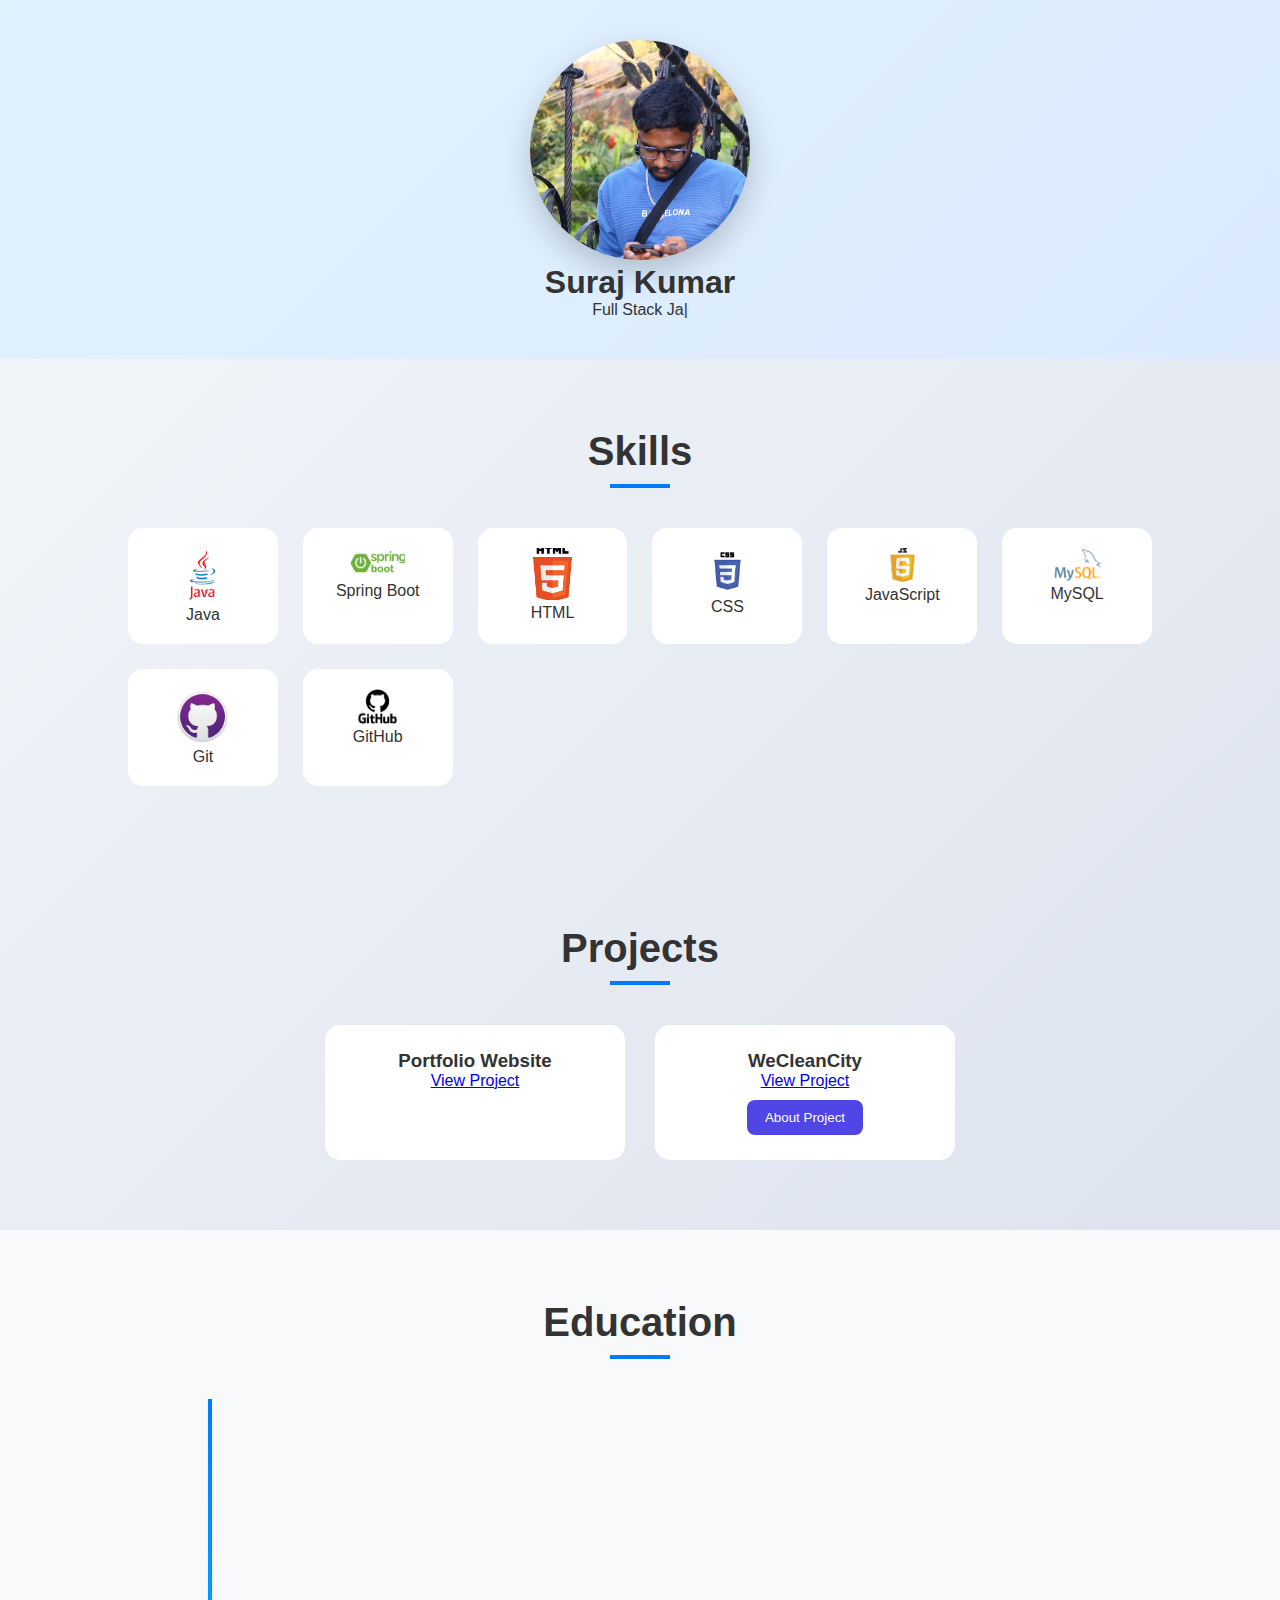
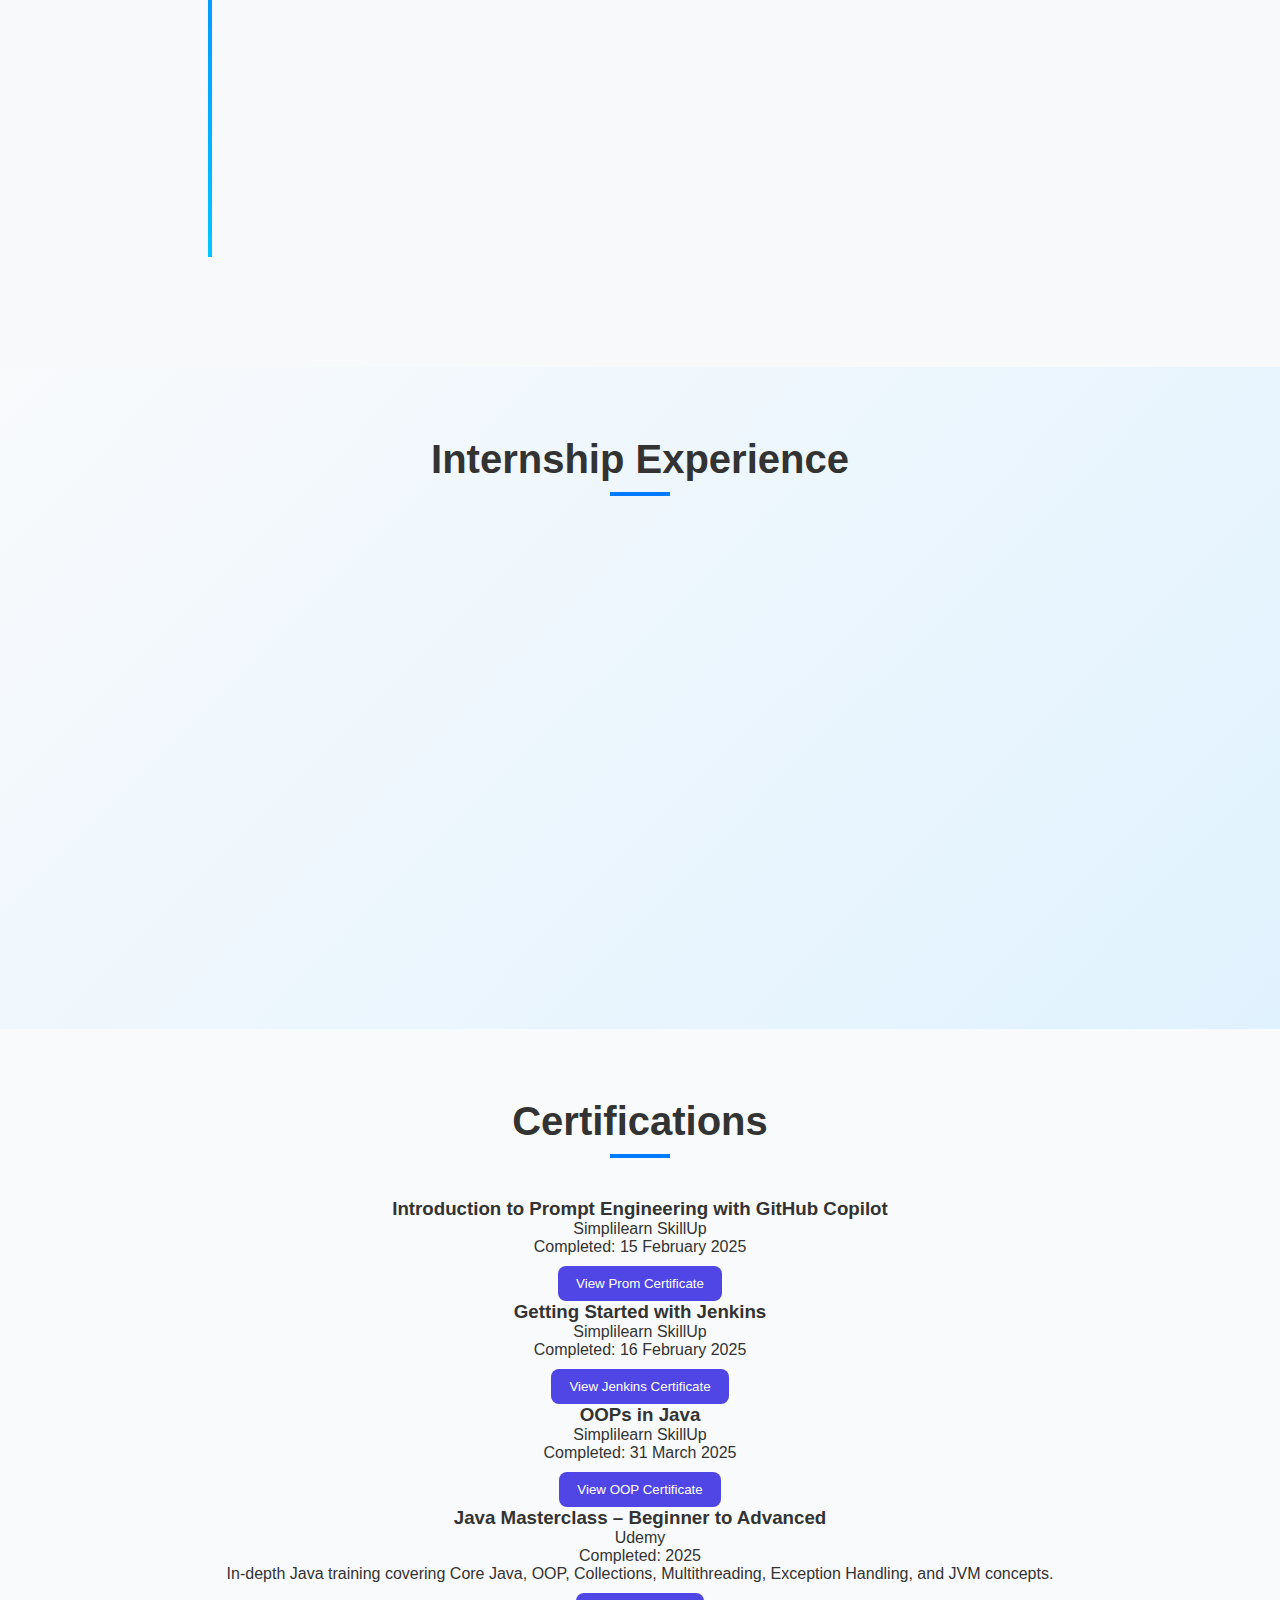
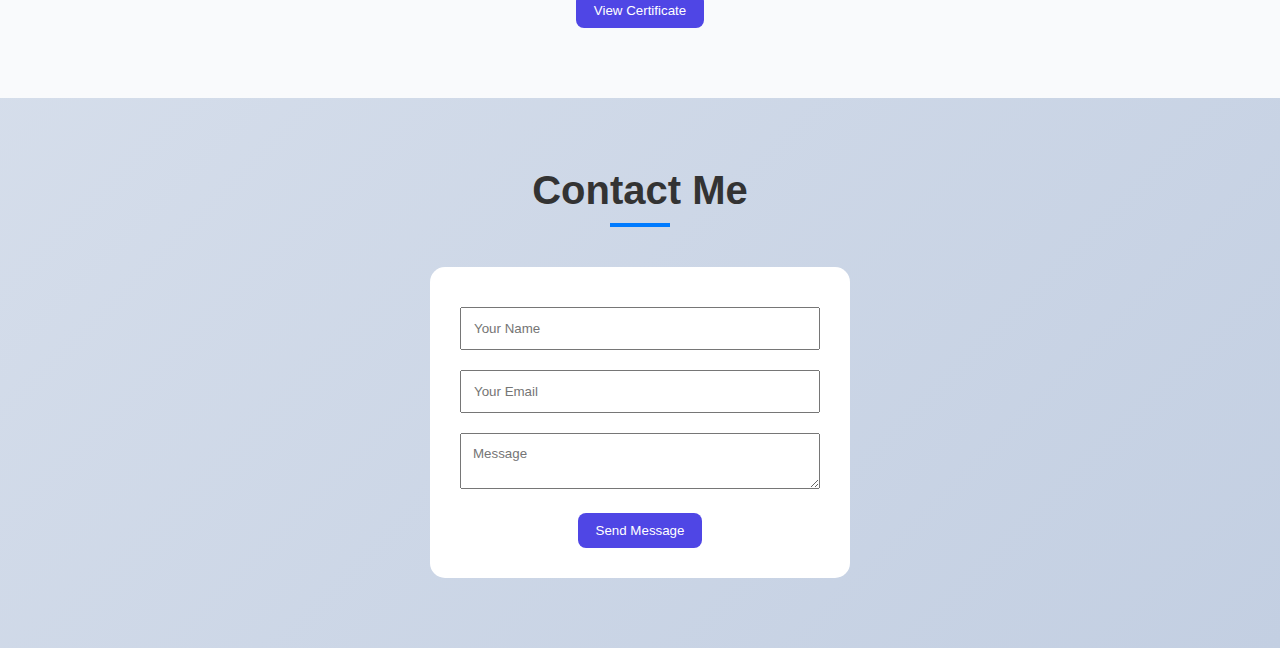
<file: index.html>
<!DOCTYPE html>
<html lang="en">
<head>
    <meta charset="UTF-8">
    <title>Suraj Kumar | Portfolio</title>
    <meta name="viewport" content="width=device-width, initial-scale=1.0">
    <link rel="stylesheet" href="index.css">
</head>
<body>

<header class="header">
    <img src="mypic.jpg" alt="Suraj Kumar" class="profile-img">
    <h1>Suraj Kumar</h1>
    <p id="typing-text"></p>
</header>

<section id="skills">
    <h2>Skills</h2>
    <div class="skills-grid">
        <div class="skill"><img src="java.png"><p>Java</p></div>
        <div class="skill"><img src="springboot.png"><p>Spring Boot</p></div>
        <div class="skill"><img src="html.png"><p>HTML</p></div>
        <div class="skill"><img src="css.png"><p>CSS</p></div>
        <div class="skill"><img src="js.png"><p>JavaScript</p></div>
        <div class="skill"><img src="mysql.png"><p>MySQL</p></div>
        <div class="skill"><img src="git.jpeg"><p>Git</p></div>
        <div class="skill"><img src="github.png"><p>GitHub</p></div>
    </div>
</section>

<section id="projects">
    <h2>Projects</h2>
    <div class="projects-grid">
        <div class="project">
            <h3>Portfolio Website</h3>
            <p><a href="index.html" target="_blank">View Project</a></p>
        </div>

        <div class="project">
            <h3>WeCleanCity</h3>
            <p><a href="https://wecleancity.in/app1/" target="_blank">View Project</a></p>
            <button id="btn">About Project</button>
        </div>
    </div>
</section>

<section id="education">
    <h2>Education</h2>
    <div class="timeline">

        <div class="timeline-item">
            <span class="icon">🎓</span>
            <h3>B.Tech – Computer Science</h3>
            <p class="company">P.A College of Engineering & Technology</p>
            <p class="date">2022 – 2026</p>
            <p class="desc">Java, DSA, DBMS, OS, Spring Boot & Web Development.</p>
        </div>

        <div class="timeline-item">
            <span class="icon">📘</span>
            <h3>Senior Secondary (12th)</h3>
            <p class="company">Sarvodaya High School (Bihar Board)</p>
            <p class="date">2020 – 2021</p>
            <p class="desc">PCM – Physics, Chemistry, Mathematics.</p>
        </div>

        <div class="timeline-item">
            <span class="icon">📗</span>
            <h3>Secondary (10th)</h3>
            <p class="company">Ram Piyar Singh High School</p>
            <p class="date">2018 – 2019</p>
            <p class="desc">Strong foundation in Maths & Science.</p>
        </div>

    </div>
</section>

<section id="experience">
    <h2>Internship Experience</h2>
    <div class="experience-container">

        <div class="experience-card">
            <span class="exp-icon">🌐</span>
            <h3>Web Development Intern</h3>
            <p class="company">InternPe</p>
            <p class="duration">02 Dec 2024 – 29 Dec 2024</p>
            <ul>
                <li>Developed responsive web pages using HTML, CSS, and JavaScript.</li>
                <li>Created clean and user-friendly UI components.</li>
                <li>Applied best practices for responsive design.</li>
                <li>Improved frontend development fundamentals.</li>
            </ul>
        </div>

        <div class="experience-card">
            <span class="exp-icon">☕</span>
            <h3>Java Programming Intern</h3>
            <p class="company">InternPe</p>
            <p class="duration">23 Dec 2024 – 19 Jan 2025</p>
            <ul>
                <li>Worked on core Java programming concepts.</li>
                <li>Implemented OOP principles such as inheritance and polymorphism.</li>
                <li>Practiced logical problem-solving using Java.</li>
                <li>Strengthened understanding of Java application structure.</li>
            </ul>
        </div>

        <div class="experience-card">
            <span class="exp-icon">🖥️</span>
            <h3>Web Development Intern</h3>
            <p class="company">Unisights Management Consultancy Pvt. Ltd.</p>
            <p class="duration">01 Sep 2025 – 01 Dec 2025</p>
            <ul>
                <li>Developed and optimized server-side logic.</li>
                <li>Built and integrated REST APIs.</li>
                <li>Worked with databases for CRUD operations.</li>
                <li>Collaborated with frontend and UI/UX teams.</li>
                <li>Ensured scalability, security, and performance.</li>
            </ul>
        </div>

    </div>
</section>

<section id="certifications" class="certifications-section">
    <h2 class="section-title">Certifications</h2>
    <div class="certifications-container">

        <div class="cert-card" data-cert="prompt-engineering">
            <h3>Introduction to Prompt Engineering with GitHub Copilot</h3>
            <p class="platform">Simplilearn SkillUp</p>
            <p class="date">Completed: 15 February 2025</p>
            <button class="view-cert-btn" data-file="prom.jpg">View Prom Certificate</button>
        </div>

        <div class="cert-card" data-cert="jenkins">
            <h3>Getting Started with Jenkins</h3>
            <p class="platform">Simplilearn SkillUp</p>
            <p class="date">Completed: 16 February 2025</p>
            <button class="view-cert-btn" data-file="jen.jpg">View Jenkins Certificate</button>
        </div>

        <div class="cert-card" data-cert="oops-java">
            <h3>OOPs in Java</h3>
            <p class="platform">Simplilearn SkillUp</p>
            <p class="date">Completed: 31 March 2025</p>
            <button class="view-cert-btn" data-file="oop.jpg">View OOP Certificate</button>
        </div>

        <div class="cert-card highlight" data-cert="java-masterclass">
            <h3>Java Masterclass – Beginner to Advanced</h3>
            <p class="platform">Udemy</p>
            <p class="date">Completed: 2025</p>
            <p class="desc">
                In-depth Java training covering Core Java, OOP, Collections,
                Multithreading, Exception Handling, and JVM concepts.
            </p>
            <button class="view-cert-btn" data-file="java_masterclass.jpg">View Certificate</button>
        </div>

    </div>
</section>

<section id="contact">
    <h2>Contact Me</h2>
    <form id="contactForm">
        <input type="text" placeholder="Your Name" required>
        <input type="email" placeholder="Your Email" required>
        <textarea placeholder="Message" required></textarea>
        <button type="submit">Send Message</button>
    </form>
</section>

<script src="index.js"></script>
</body>
</html>
</file>
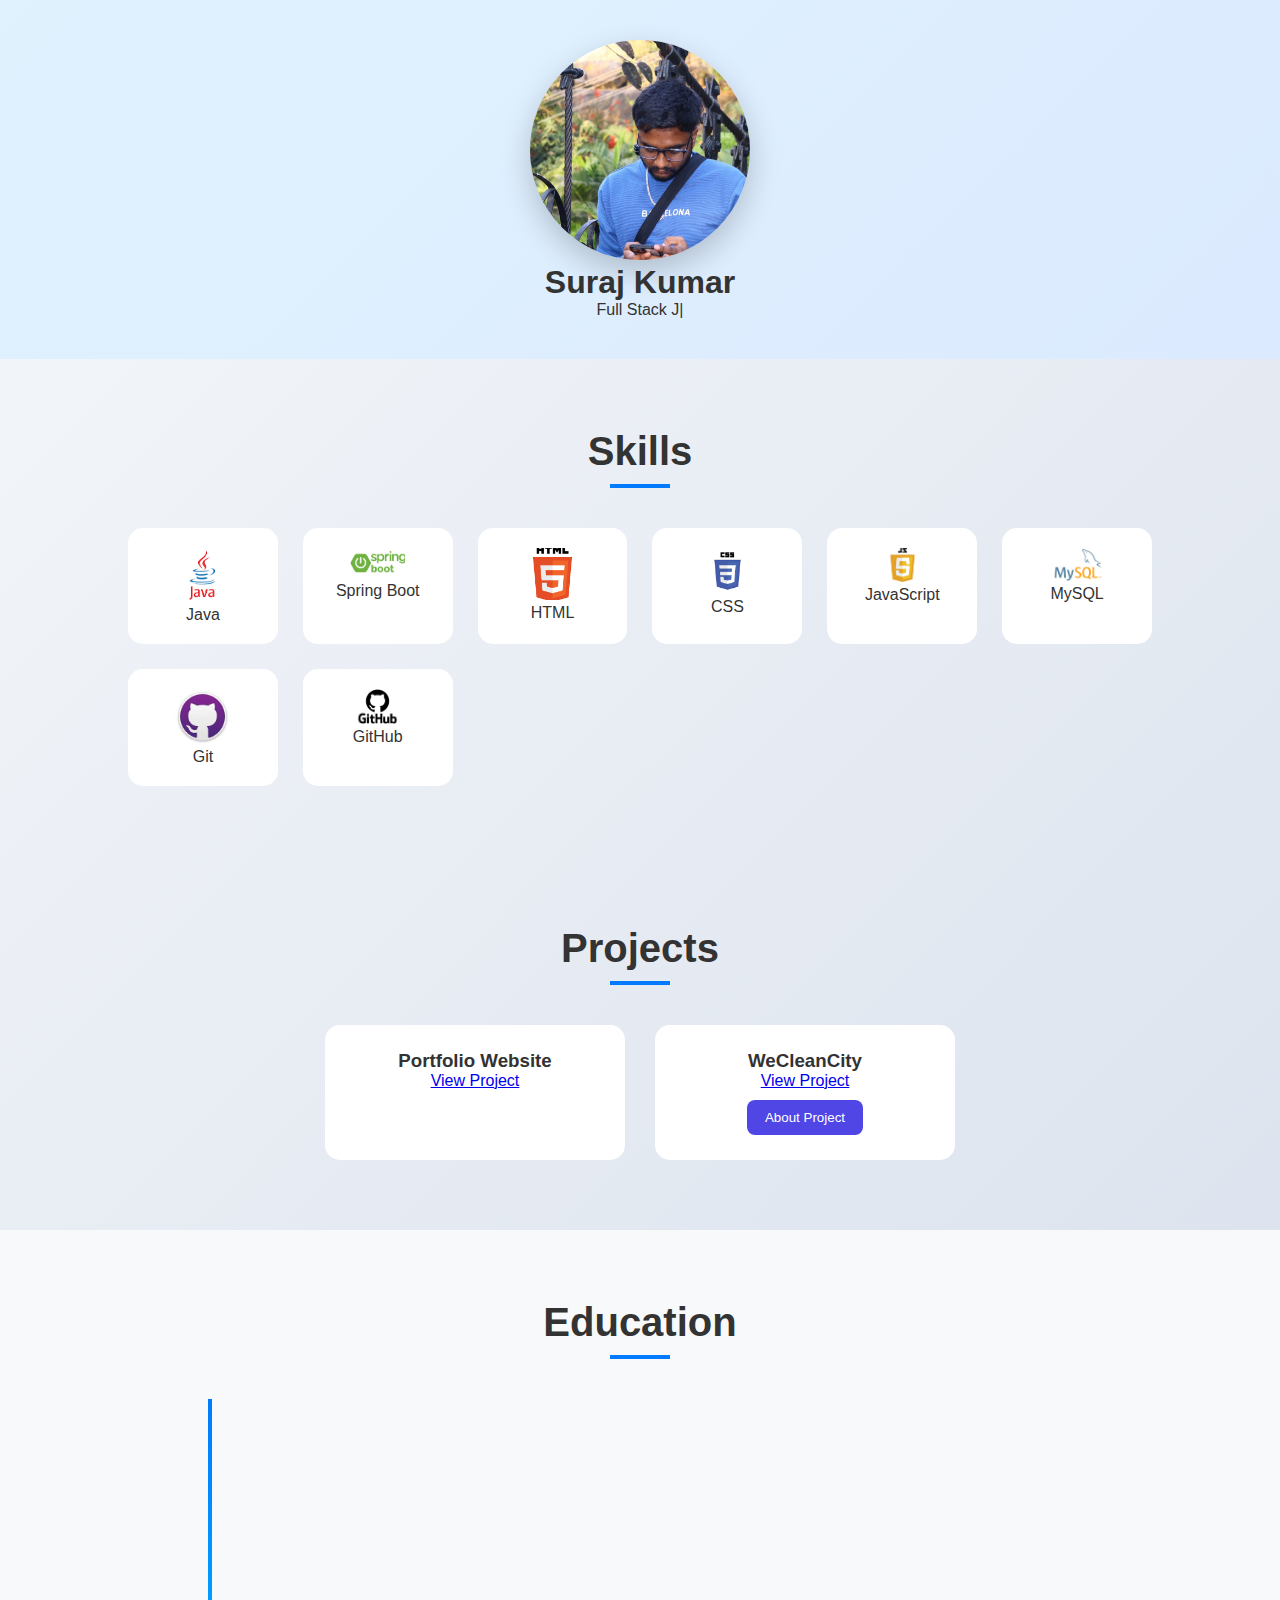
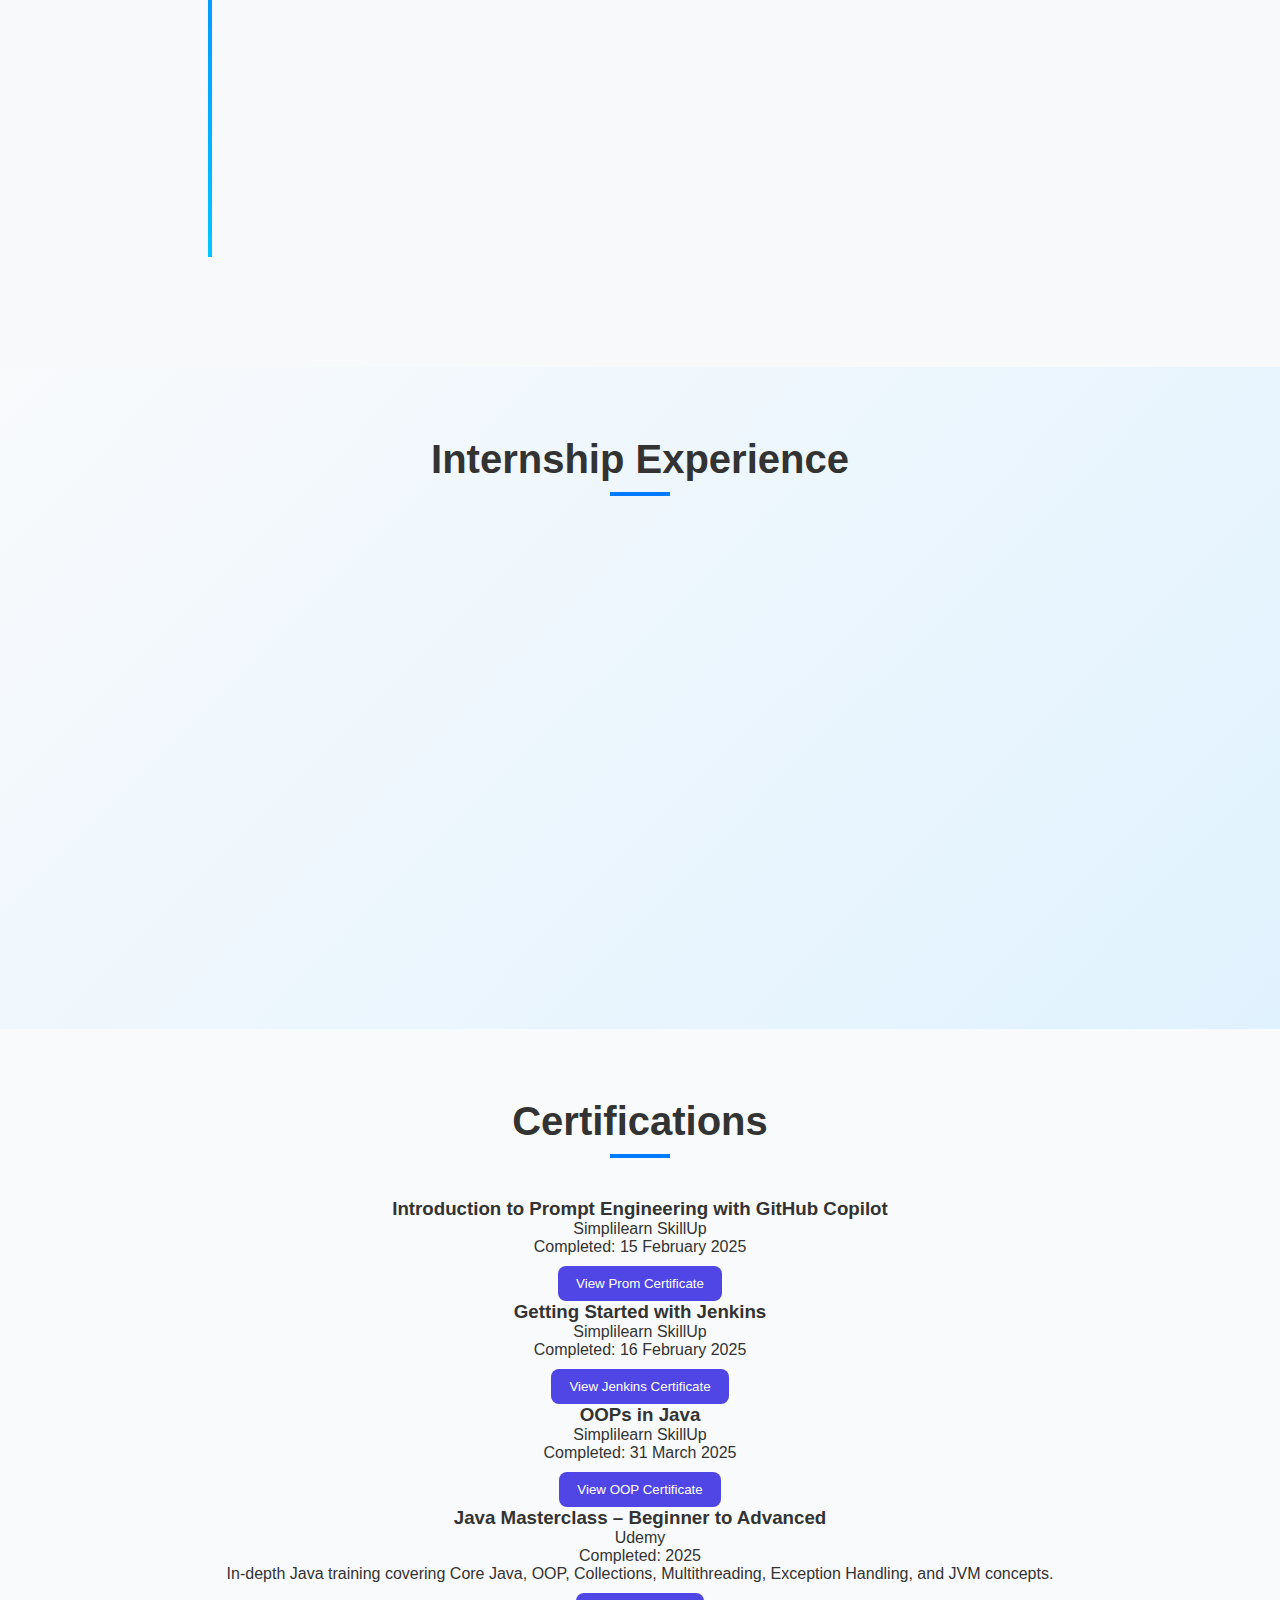
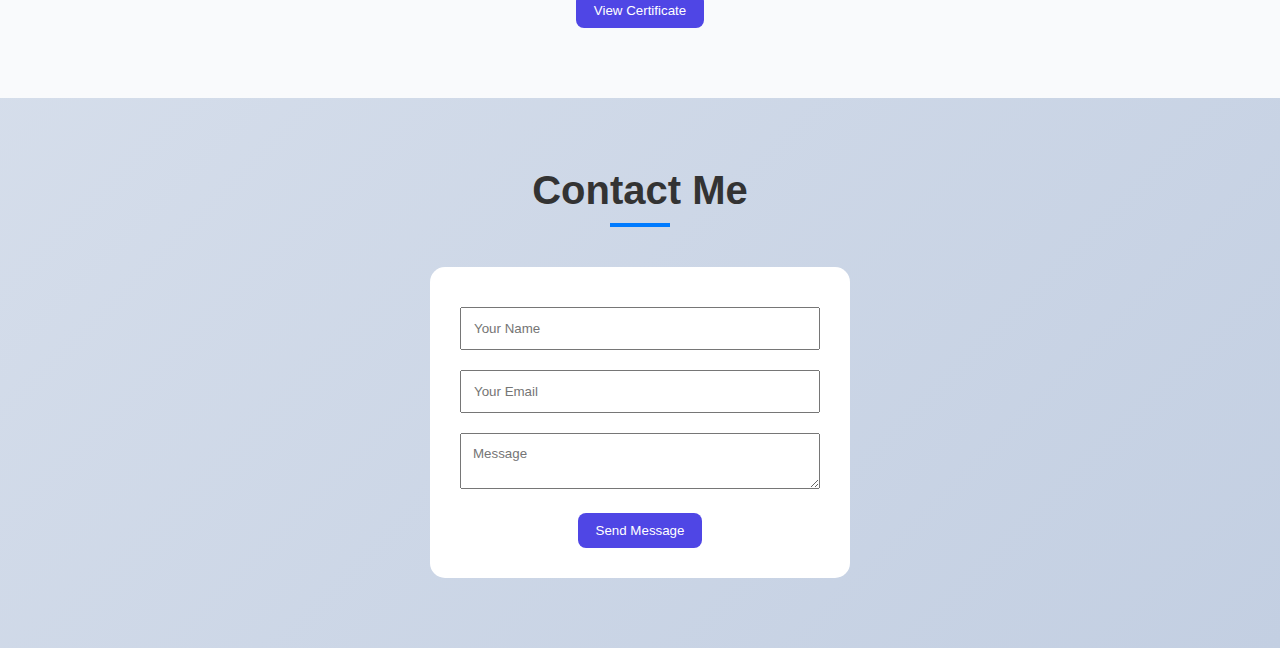
<file: src/main/resources/static/index.html>
<!DOCTYPE html>
<html lang="en">
<head>
    <meta charset="UTF-8">
    <title>Suraj Kumar | Portfolio</title>
    <meta name="viewport" content="width=device-width, initial-scale=1.0">
    <link rel="stylesheet" href="index.css">
</head>
<body>

<header class="header">
    <img src="mypic.jpg" alt="Suraj Kumar" class="profile-img">
    <h1>Suraj Kumar</h1>
    <p id="typing-text"></p>
</header>

<section id="skills">
    <h2>Skills</h2>
    <div class="skills-grid">
        <div class="skill"><img src="java.png"><p>Java</p></div>
        <div class="skill"><img src="springboot.png"><p>Spring Boot</p></div>
        <div class="skill"><img src="html.png"><p>HTML</p></div>
        <div class="skill"><img src="css.png"><p>CSS</p></div>
        <div class="skill"><img src="js.png"><p>JavaScript</p></div>
        <div class="skill"><img src="mysql.png"><p>MySQL</p></div>
        <div class="skill"><img src="git.jpeg"><p>Git</p></div>
        <div class="skill"><img src="github.png"><p>GitHub</p></div>
    </div>
</section>

<section id="projects">
    <h2>Projects</h2>
    <div class="projects-grid">
        <div class="project">
            <h3>Portfolio Website</h3>
            <p><a href="http://localhost:8080/index.html" target="_blank">View Project</a></p>
        </div>

        <div class="project">
            <h3>WeCleanCity</h3>
            <p><a href="https://wecleancity.in/app1/" target="_blank">View Project</a></p>
            <button id="btn">About Project</button>
        </div>
    </div>
</section>

<section id="education">
    <h2>Education</h2>
    <div class="timeline">

        <div class="timeline-item">
            <span class="icon">🎓</span>
            <h3>B.Tech – Computer Science</h3>
            <p class="company">P.A College of Engineering & Technology</p>
            <p class="date">2022 – 2026</p>
            <p class="desc">Java, DSA, DBMS, OS, Spring Boot & Web Development.</p>
        </div>

        <div class="timeline-item">
            <span class="icon">📘</span>
            <h3>Senior Secondary (12th)</h3>
            <p class="company">Sarvodaya High School (Bihar Board)</p>
            <p class="date">2020 – 2021</p>
            <p class="desc">PCM – Physics, Chemistry, Mathematics.</p>
        </div>

        <div class="timeline-item">
            <span class="icon">📗</span>
            <h3>Secondary (10th)</h3>
            <p class="company">Ram Piyar Singh High School</p>
            <p class="date">2018 – 2019</p>
            <p class="desc">Strong foundation in Maths & Science.</p>
        </div>

    </div>
</section>

<section id="experience">
    <h2>Internship Experience</h2>
    <div class="experience-container">

        <div class="experience-card">
            <span class="exp-icon">🌐</span>
            <h3>Web Development Intern</h3>
            <p class="company">InternPe</p>
            <p class="duration">02 Dec 2024 – 29 Dec 2024</p>
            <ul>
                <li>Developed responsive web pages using HTML, CSS, and JavaScript.</li>
                <li>Created clean and user-friendly UI components.</li>
                <li>Applied best practices for responsive design.</li>
                <li>Improved frontend development fundamentals.</li>
            </ul>
        </div>

        <div class="experience-card">
            <span class="exp-icon">☕</span>
            <h3>Java Programming Intern</h3>
            <p class="company">InternPe</p>
            <p class="duration">23 Dec 2024 – 19 Jan 2025</p>
            <ul>
                <li>Worked on core Java programming concepts.</li>
                <li>Implemented OOP principles such as inheritance and polymorphism.</li>
                <li>Practiced logical problem-solving using Java.</li>
                <li>Strengthened understanding of Java application structure.</li>
            </ul>
        </div>

        <div class="experience-card">
            <span class="exp-icon">🖥️</span>
            <h3>Web Development Intern</h3>
            <p class="company">Unisights Management Consultancy Pvt. Ltd.</p>
            <p class="duration">01 Sep 2025 – 01 Dec 2025</p>
            <ul>
                <li>Developed and optimized server-side logic.</li>
                <li>Built and integrated REST APIs.</li>
                <li>Worked with databases for CRUD operations.</li>
                <li>Collaborated with frontend and UI/UX teams.</li>
                <li>Ensured scalability, security, and performance.</li>
            </ul>
        </div>

    </div>
</section>

<section id="certifications" class="certifications-section">
    <h2 class="section-title">Certifications</h2>
    <div class="certifications-container">

        <div class="cert-card" data-cert="prompt-engineering">
            <h3>Introduction to Prompt Engineering with GitHub Copilot</h3>
            <p class="platform">Simplilearn SkillUp</p>
            <p class="date">Completed: 15 February 2025</p>
            <button class="view-cert-btn" data-file="prom.jpg">View Prom Certificate</button>
        </div>

        <div class="cert-card" data-cert="jenkins">
            <h3>Getting Started with Jenkins</h3>
            <p class="platform">Simplilearn SkillUp</p>
            <p class="date">Completed: 16 February 2025</p>
            <button class="view-cert-btn" data-file="jen.jpg">View Jenkins Certificate</button>
        </div>

        <div class="cert-card" data-cert="oops-java">
            <h3>OOPs in Java</h3>
            <p class="platform">Simplilearn SkillUp</p>
            <p class="date">Completed: 31 March 2025</p>
            <button class="view-cert-btn" data-file="oop.jpg">View OOP Certificate</button>
        </div>

        <div class="cert-card highlight" data-cert="java-masterclass">
            <h3>Java Masterclass – Beginner to Advanced</h3>
            <p class="platform">Udemy</p>
            <p class="date">Completed: 2025</p>
            <p class="desc">
                In-depth Java training covering Core Java, OOP, Collections,
                Multithreading, Exception Handling, and JVM concepts.
            </p>
            <button class="view-cert-btn" data-file="java_masterclass.jpg">View Certificate</button>
        </div>

    </div>
</section>

<section id="contact">
    <h2>Contact Me</h2>
    <form id="contactForm">
        <input type="text" placeholder="Your Name" required>
        <input type="email" placeholder="Your Email" required>
        <textarea placeholder="Message" required></textarea>
        <button type="submit">Send Message</button>
    </form>
</section>

<script src="index.js"></script>
</body>
</html>
</file>
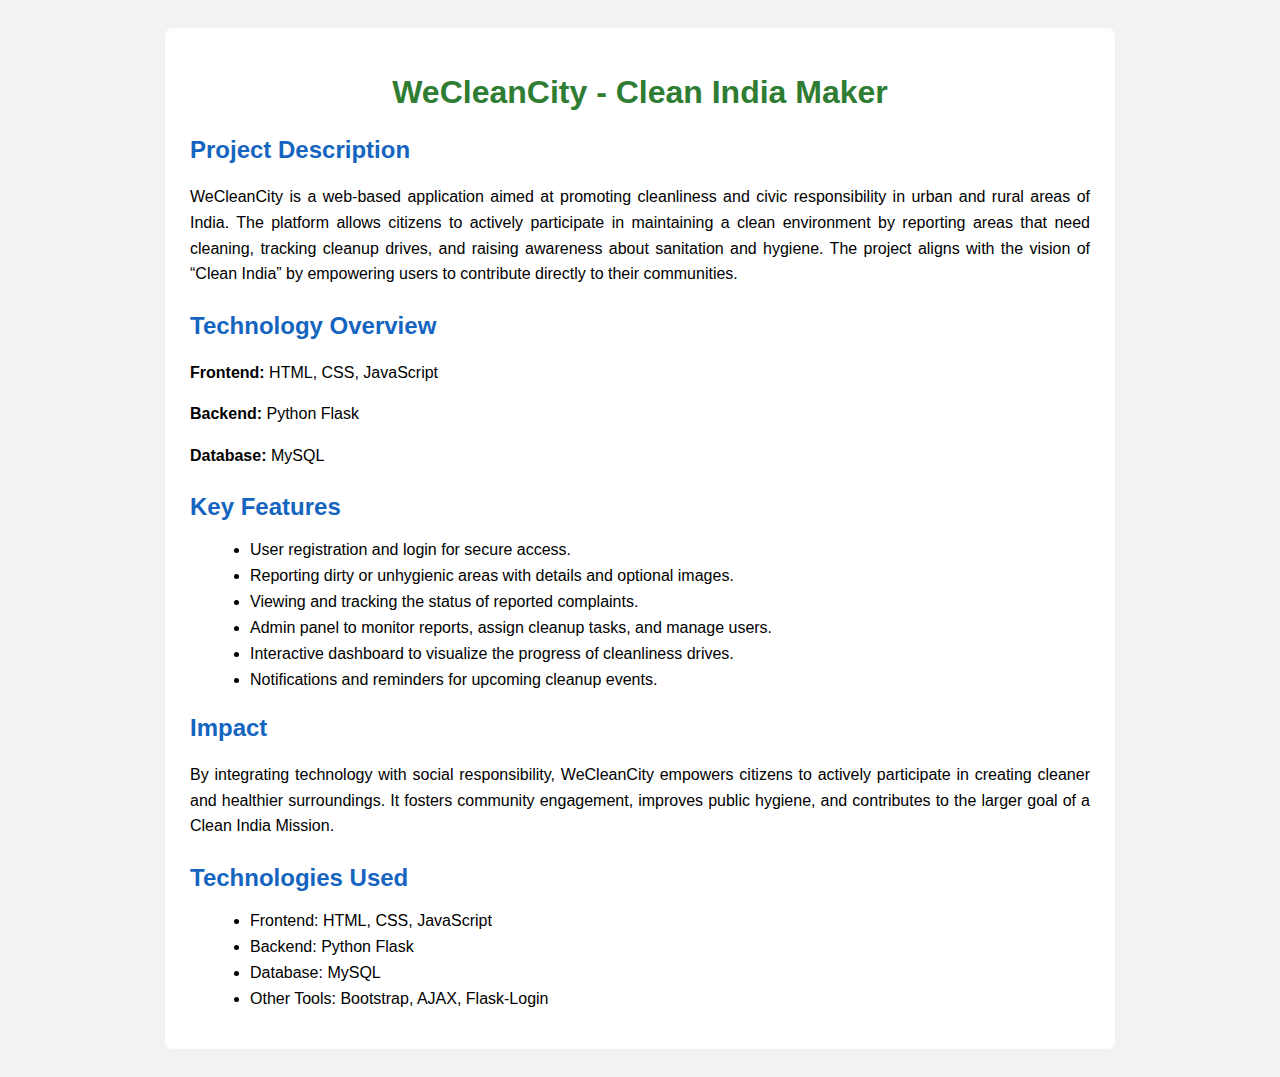
<file: clean.html>
<!DOCTYPE html>
<html lang="en">
<head>
    <meta charset="UTF-8">
    <title>WeCleanCity - Clean India Maker</title>
    <meta name="viewport" content="width=device-width, initial-scale=1.0">
    <link rel="stylesheet" href="clean.css">
</head>
<body>

<div class="content">

    <h1>WeCleanCity - Clean India Maker</h1>

    <h2>Project Description</h2>
    <p>
        WeCleanCity is a web-based application aimed at promoting cleanliness and civic
        responsibility in urban and rural areas of India. The platform allows citizens to
        actively participate in maintaining a clean environment by reporting areas that
        need cleaning, tracking cleanup drives, and raising awareness about sanitation and
        hygiene. The project aligns with the vision of “Clean India” by empowering users to
        contribute directly to their communities.
    </p>

    <h2>Technology Overview</h2>
    <p><strong>Frontend:</strong> HTML, CSS, JavaScript</p>
    <p><strong>Backend:</strong> Python Flask</p>
    <p><strong>Database:</strong> MySQL</p>

    <h2>Key Features</h2>
    <ul>
        <li>User registration and login for secure access.</li>
        <li>Reporting dirty or unhygienic areas with details and optional images.</li>
        <li>Viewing and tracking the status of reported complaints.</li>
        <li>Admin panel to monitor reports, assign cleanup tasks, and manage users.</li>
        <li>Interactive dashboard to visualize the progress of cleanliness drives.</li>
        <li>Notifications and reminders for upcoming cleanup events.</li>
    </ul>

    <h2>Impact</h2>
    <p>
        By integrating technology with social responsibility, WeCleanCity empowers
        citizens to actively participate in creating cleaner and healthier surroundings.
        It fosters community engagement, improves public hygiene, and contributes to
        the larger goal of a Clean India Mission.
    </p>

    <h2>Technologies Used</h2>
    <ul>
        <li>Frontend: HTML, CSS, JavaScript</li>
        <li>Backend: Python Flask</li>
        <li>Database: MySQL</li>
        <li>Other Tools: Bootstrap, AJAX, Flask-Login</li>
    </ul>

</div>

<script src="clean.js"></script>
</body>
</html>
</file>
<file: index.css>
* {
    margin: 0;
    padding: 0;
    box-sizing: border-box;
    font-family: "Segoe UI", sans-serif;
}

body {
    background: linear-gradient(135deg, #f5f7fa, #c3cfe2);
    text-align: center;
    color: #333;
}

/* HEADER */
.header {
    padding: 40px;
    background: linear-gradient(135deg, #e0f2fe, #dbeafe);
}

.profile-img {
    width: 220px;
    height: 220px;
    border-radius: 50%;
    object-fit: cover;
    box-shadow: 0 12px 30px rgba(0,0,0,0.2);
}

#typing-text::after {
    content: "|";
    animation: blink 1s infinite;
}

@keyframes blink {
    50% { opacity: 0; }
}

/* SECTION */
section {
    padding: 70px 10%;
}

h2 {
    font-size: 2.5rem;
    margin-bottom: 40px;
}

h2::after {
    content: "";
    width: 60px;
    height: 4px;
    background: #007bff;
    display: block;
    margin: 10px auto;
}

/* SKILLS */
.skills-grid {
    display: grid;
    grid-template-columns: repeat(auto-fit, minmax(140px, 1fr));
    gap: 25px;
}

.skill {
    background: white;
    padding: 20px;
    border-radius: 15px;
    transition: 0.4s;
}

.skill img {
    width: 55px;
}

.skill:hover {
    transform: translateY(-12px) scale(1.08);
    box-shadow: 0 15px 30px rgba(0,0,0,0.2);
}

/* PROJECTS */
.projects-grid {
    display: flex;
    gap: 30px;
    justify-content: center;
    flex-wrap: wrap;
}

.project {
    background: white;
    padding: 25px;
    width: 300px;
    border-radius: 15px;
    transition: 0.4s;
}

.project:hover {
    transform: translateY(-12px);
    box-shadow: 0 15px 30px rgba(0,0,0,0.2);
}

button {
    margin-top: 10px;
    padding: 10px 18px;
    background: #4f46e5;
    color: white;
    border: none;
    border-radius: 8px;
    cursor: pointer;
}

/* EDUCATION */
#education {
    background: #f8f9fa;
}

.timeline {
    max-width: 900px;
    margin: auto;
    padding-left: 40px;
    position: relative;
}

.timeline::before {
    content: "";
    position: absolute;
    left: 18px;
    top: 0;
    width: 4px;
    height: 100%;
    background: linear-gradient(#007bff, #00c6ff);
}

.timeline-item {
    background: white;
    padding: 25px;
    border-radius: 18px;
    margin-bottom: 40px;
    position: relative;
    opacity: 0;
    transform: translateY(40px);
    transition: 0.6s;
}

.timeline-item.show {
    opacity: 1;
    transform: translateY(0);
}

.timeline-item:hover {
    transform: translateY(-15px) scale(1.05);
}

.icon {
    position: absolute;
    left: -52px;
    top: 25px;
    width: 42px;
    height: 42px;
    background: #007bff;
    color: white;
    border-radius: 50%;
    display: flex;
    align-items: center;
    justify-content: center;
}

/* ================= EXPERIENCE (ADDED – MATCHES SKILLS + EDUCATION) ================= */
#experience {
    background: linear-gradient(135deg, #f8fafc, #e0f2fe);
}

.experience-container {
    display: grid;
    grid-template-columns: repeat(auto-fit, minmax(300px, 1fr));
    gap: 35px;
    max-width: 1200px;
    margin: auto;
}

.experience-card {
    background: white;
    padding: 30px 28px;
    border-radius: 18px;
    box-shadow: 0 15px 40px rgba(0,0,0,0.08);
    position: relative;
    opacity: 0;
    transform: translateY(50px);
    transition: 0.6s;
}

.experience-card.show {
    opacity: 1;
    transform: translateY(0);
}

.experience-card:hover {
    transform: translateY(-15px) scale(1.05);
    box-shadow: 0 25px 55px rgba(0,0,0,0.18);
}

.exp-icon {
    position: absolute;
    top: -22px;
    left: 28px;
    width: 46px;
    height: 46px;
    background: #007bff;
    color: white;
    border-radius: 50%;
    font-size: 22px;
    display: flex;
    align-items: center;
    justify-content: center;
}

.experience-card h3 {
    font-size: 1.5rem;
    margin-top: 15px;
    color: #2563eb;
}

.experience-card .company {
    font-weight: 600;
}

.experience-card .duration {
    font-size: 0.9rem;
    color: #6b7280;
    margin-bottom: 18px;
}

.experience-card ul {
    list-style: none;
    padding-left: 0;
}

.experience-card ul li {
    padding-left: 22px;
    margin-bottom: 12px;
    position: relative;
    text-align: left;
}

.experience-card ul li::before {
    content: "✔";
    position: absolute;
    left: 0;
    color: #007bff;
}

/* CERTIFICATIONS */
.certifications-section {
    padding: 70px 20px;
    background-color: #f9fafc;
}

/* CONTACT */
form {
    max-width: 420px;
    margin: auto;
    background: white;
    padding: 30px;
    border-radius: 15px;
}

input, textarea {
    width: 100%;
    margin: 10px 0;
    padding: 12px;
}
</file>
<file: src/main/resources/static/index.css>
* {
    margin: 0;
    padding: 0;
    box-sizing: border-box;
    font-family: "Segoe UI", sans-serif;
}

body {
    background: linear-gradient(135deg, #f5f7fa, #c3cfe2);
    text-align: center;
    color: #333;
}

/* HEADER */
.header {
    padding: 40px;
    background: linear-gradient(135deg, #e0f2fe, #dbeafe);
}

.profile-img {
    width: 220px;
    height: 220px;
    border-radius: 50%;
    object-fit: cover;
    box-shadow: 0 12px 30px rgba(0,0,0,0.2);
}

#typing-text::after {
    content: "|";
    animation: blink 1s infinite;
}

@keyframes blink {
    50% { opacity: 0; }
}

/* SECTION */
section {
    padding: 70px 10%;
}

h2 {
    font-size: 2.5rem;
    margin-bottom: 40px;
}

h2::after {
    content: "";
    width: 60px;
    height: 4px;
    background: #007bff;
    display: block;
    margin: 10px auto;
}

/* SKILLS */
.skills-grid {
    display: grid;
    grid-template-columns: repeat(auto-fit, minmax(140px, 1fr));
    gap: 25px;
}

.skill {
    background: white;
    padding: 20px;
    border-radius: 15px;
    transition: 0.4s;
}

.skill img {
    width: 55px;
}

.skill:hover {
    transform: translateY(-12px) scale(1.08);
    box-shadow: 0 15px 30px rgba(0,0,0,0.2);
}

/* PROJECTS */
.projects-grid {
    display: flex;
    gap: 30px;
    justify-content: center;
    flex-wrap: wrap;
}

.project {
    background: white;
    padding: 25px;
    width: 300px;
    border-radius: 15px;
    transition: 0.4s;
}

.project:hover {
    transform: translateY(-12px);
    box-shadow: 0 15px 30px rgba(0,0,0,0.2);
}

button {
    margin-top: 10px;
    padding: 10px 18px;
    background: #4f46e5;
    color: white;
    border: none;
    border-radius: 8px;
    cursor: pointer;
}

/* EDUCATION */
#education {
    background: #f8f9fa;
}

.timeline {
    max-width: 900px;
    margin: auto;
    padding-left: 40px;
    position: relative;
}

.timeline::before {
    content: "";
    position: absolute;
    left: 18px;
    top: 0;
    width: 4px;
    height: 100%;
    background: linear-gradient(#007bff, #00c6ff);
}

.timeline-item {
    background: white;
    padding: 25px;
    border-radius: 18px;
    margin-bottom: 40px;
    position: relative;
    opacity: 0;
    transform: translateY(40px);
    transition: 0.6s;
}

.timeline-item.show {
    opacity: 1;
    transform: translateY(0);
}

.timeline-item:hover {
    transform: translateY(-15px) scale(1.05);
}

.icon {
    position: absolute;
    left: -52px;
    top: 25px;
    width: 42px;
    height: 42px;
    background: #007bff;
    color: white;
    border-radius: 50%;
    display: flex;
    align-items: center;
    justify-content: center;
}

/* ================= EXPERIENCE (ADDED – MATCHES SKILLS + EDUCATION) ================= */
#experience {
    background: linear-gradient(135deg, #f8fafc, #e0f2fe);
}

.experience-container {
    display: grid;
    grid-template-columns: repeat(auto-fit, minmax(300px, 1fr));
    gap: 35px;
    max-width: 1200px;
    margin: auto;
}

.experience-card {
    background: white;
    padding: 30px 28px;
    border-radius: 18px;
    box-shadow: 0 15px 40px rgba(0,0,0,0.08);
    position: relative;
    opacity: 0;
    transform: translateY(50px);
    transition: 0.6s;
}

.experience-card.show {
    opacity: 1;
    transform: translateY(0);
}

.experience-card:hover {
    transform: translateY(-15px) scale(1.05);
    box-shadow: 0 25px 55px rgba(0,0,0,0.18);
}

.exp-icon {
    position: absolute;
    top: -22px;
    left: 28px;
    width: 46px;
    height: 46px;
    background: #007bff;
    color: white;
    border-radius: 50%;
    font-size: 22px;
    display: flex;
    align-items: center;
    justify-content: center;
}

.experience-card h3 {
    font-size: 1.5rem;
    margin-top: 15px;
    color: #2563eb;
}

.experience-card .company {
    font-weight: 600;
}

.experience-card .duration {
    font-size: 0.9rem;
    color: #6b7280;
    margin-bottom: 18px;
}

.experience-card ul {
    list-style: none;
    padding-left: 0;
}

.experience-card ul li {
    padding-left: 22px;
    margin-bottom: 12px;
    position: relative;
    text-align: left;
}

.experience-card ul li::before {
    content: "✔";
    position: absolute;
    left: 0;
    color: #007bff;
}

/* CERTIFICATIONS */
.certifications-section {
    padding: 70px 20px;
    background-color: #f9fafc;
}

/* CONTACT */
form {
    max-width: 420px;
    margin: auto;
    background: white;
    padding: 30px;
    border-radius: 15px;
}

input, textarea {
    width: 100%;
    margin: 10px 0;
    padding: 12px;
}
</file>
<file: clean.css>
body {
    font-family: Arial, Helvetica, sans-serif;
    background-color: #f2f2f2;
    padding: 20px;
}

.content {
    max-width: 900px;
    margin: auto;
    background: #ffffff;
    padding: 25px;
    border-radius: 8px;
}

h1 {
    text-align: center;
    color: #2e7d32;
}

h2 {
    margin-top: 25px;
    color: #1565c0;
}

p {
    line-height: 1.6;
    text-align: justify;
}

ul {
    margin-left: 20px;
}

li {
    margin-bottom: 8px;
}
</file>
